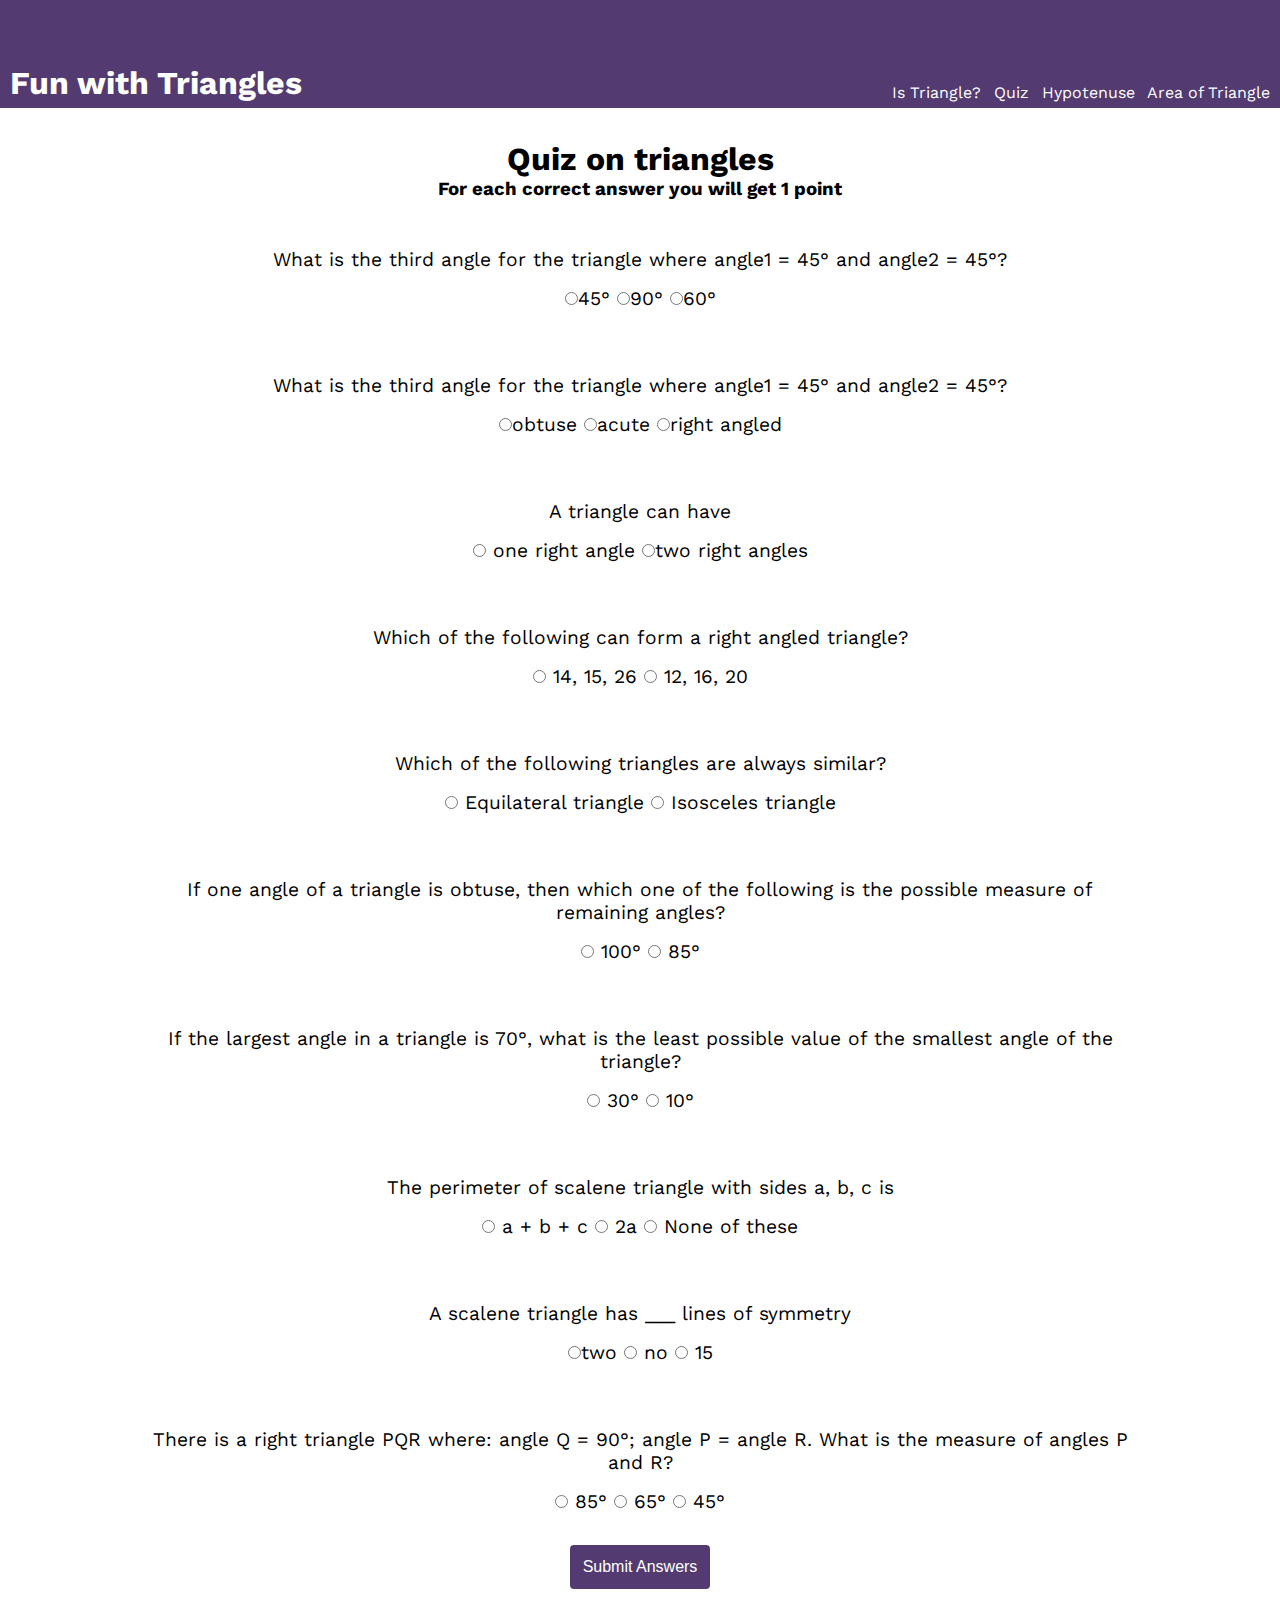
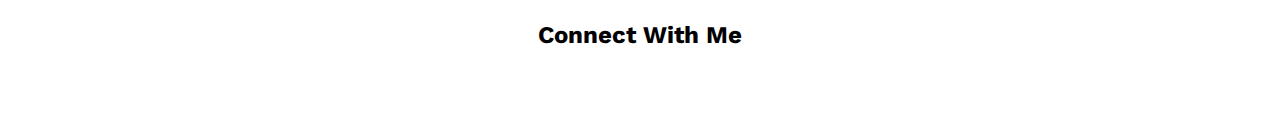
<file: index.html>
<!DOCTYPE html>
<html lang="en">
  <head>
    <meta charset="UTF-8">
    <meta http-equiv="X-UA-Compatible" content="IE=edge">
    <meta name="viewport" content="width=device-width, initial-scale=1.0">
    <title>Quiz on Triangles</title>
    <link rel="stylesheet" href="https://cdnjs.cloudflare.com/ajax/libs/font-awesome/6.0.0-beta2/css/all.min.css" integrity="sha512-YWzhKL2whUzgiheMoBFwW8CKV4qpHQAEuvilg9FAn5VJUDwKZZxkJNuGM4XkWuk94WCrrwslk8yWNGmY1EduTA==" crossorigin="anonymous" referrerpolicy="no-referrer">
    <link rel="stylesheet" href="./styles/quiz.css">
  </head>
  <body>
    <header>
      <h1>Fun with Triangles</h1>
      <nav>
        <a href="angles-triangles.html">Is Triangle?</a>
        <a href="/">Quiz</a>
        <a href="calculate-hypo.html">Hypotenuse</a>
        <a href="calculate-area.html">Area of Triangle</a>
      </nav>
    </header>
    <main class="quiz-main">
      <h1>Quiz on triangles</h1>
      <h3>For each correct answer you will get 1 point</h3>
      <form class="quiz-form">
        <div class="question-container">
          <p>
            What is the third angle for the triangle where angle1 = 45° and
            angle2 = 45°?
          </p>
          <label><input type="radio" name="question1" value="45°" />45°</label>
          <label><input type="radio" name="question1" value="90°" />90°</label>
          <label><input type="radio" name="question1" value="60°" />60°</label>
        </div>
        <div class="question-container">
          <p>
            What is the third angle for the triangle where angle1 = 45° and
            angle2 = 45°?
          </p>
          <label>
            <input type="radio" name="question2" value="obtuse" />obtuse
          </label>
          <label
            ><input type="radio" name="question2" value="acute" />acute</label
          >
          <label
            ><input type="radio" name="question2" value="right angled" />right
            angled</label
          >
        </div>
        <div class="question-container">
          <p>A triangle can have</p>
          <label>
            <input type="radio" name="question3" value="one right angle" />
            one right angle
          </label>
          <label
            ><input type="radio" name="question3" value="two right angles" />two
            right angles</label
          >
        </div>
        <div class="question-container">
          <p>Which of the following can form a right angled triangle?</p>
          <label>
            <input type="radio" name="question4" value="14, 15, 26" />
            14, 15, 26
          </label>
          <label>
            <input type="radio" name="question4" value="12, 16, 20" />
            12, 16, 20</label
          >
        </div>
        <div class="question-container">
          <p>Which of the following triangles are always similar?</p>
          <label>
            <input type="radio" name="question5" value="Equilateral triangle" />
            Equilateral triangle
          </label>
          <label>
            <input type="radio" name="question5" value="Isosceles triangle" />
            Isosceles triangle</label
          >
        </div>
        <div class="question-container">
          <p>
            If one angle of a triangle is obtuse, then which one of the
            following is the possible measure of remaining angles?
          </p>
          <label>
            <input type="radio" name="question6" value="100°" />
            100°
          </label>
          <label>
            <input type="radio" name="question6" value="85°" />
            85°</label
          >
        </div>

        <div class="question-container">
          <p>
            If the largest angle in a triangle is 70°, what is the least
            possible value of the smallest angle of the triangle?
          </p>
          <label>
            <input type="radio" name="question7" value="30°" />
            30°
          </label>
          <label>
            <input type="radio" name="question7" value="10°" />
            10°
          </label>
        </div>

        <div class="question-container">
          <p>The perimeter of scalene triangle with sides a, b, c is</p>
          <label>
            <input type="radio" name="question8" value="a + b + c" />
            a + b + c
          </label>
          <label>
            <input type="radio" name="question8" value="2a" />
            2a
          </label>
          <label>
            <input type="radio" name="question8" value="None of these" />
            None of these
          </label>
        </div>

        <div class="question-container">
          <p>A scalene triangle has ___ lines of symmetry</p>
          <label>
            <input type="radio" name="question9" value="two" />two
          </label>
          <label>
            <input type="radio" name="question9" value="no" />
            no
          </label>
          <label>
            <input type="radio" name="question9" value="15" />
            15
          </label>
        </div>

        <div class="question-container">
          <p>
            There is a right triangle PQR where: angle Q = 90°; angle P = angle
            R. What is the measure of angles P and R?
          </p>
          <label>
            <input type="radio" name="question10" value="85°" />
            85°
          </label>
          <label>
            <input type="radio" name="question10" value="65°" />
            65°
          </label>
          <label>
            <input type="radio" name="question10" value="45°" />
            45°
          </label>
        </div>
      </form>
      <button class="btn-check" id="submit-answers-btn">Submit Answers</button>
      <h2 class="output"></h2>
    </main>
    <footer>
      <h2>Connect With Me</h2>
      <div class="social-handles">
        <a href="https://github.com/Tejinder15" target="_blank" class="scm"><i class="fab fa-github"></i></a>
        <a href="https://www.linkedin.com/in/tajinder-singh-2a0618221" target="_blank" class="scm"><i class="fab fa-linkedin"></i></a>
      </div>
    </footer>
    <script src="./scripts/quiz.js"></script>
  </body>
</html>
</file>
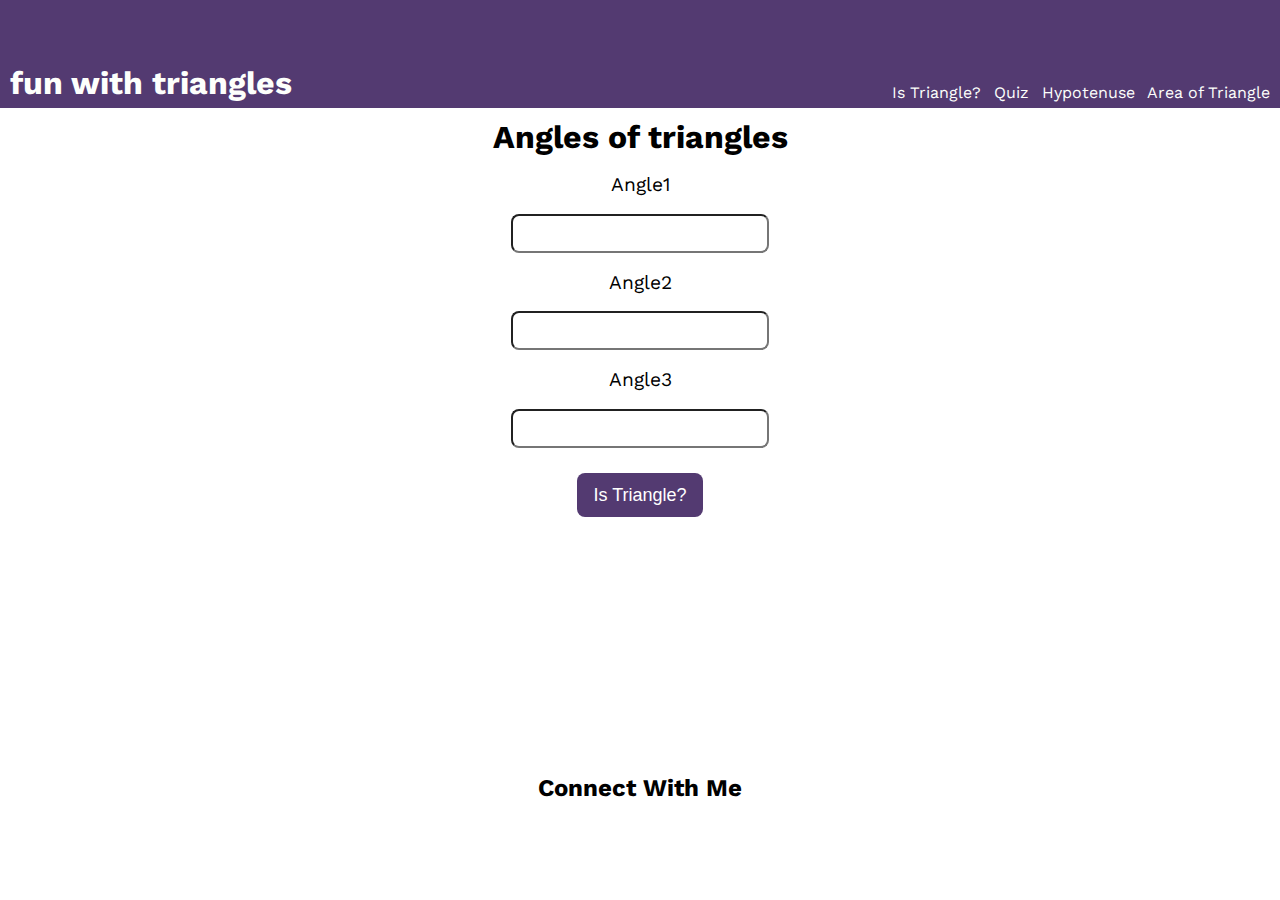
<file: angles-triangles.html>
<!DOCTYPE html>
<html lang="en">
  <head>
    <meta charset="UTF-8" />
    <meta http-equiv="X-UA-Compatible" content="IE=edge" />
    <meta name="viewport" content="width=device-width, initial-scale=1.0" />
    <title>Angles of Triangles</title>
    <link rel="stylesheet" href="https://cdnjs.cloudflare.com/ajax/libs/font-awesome/6.0.0-beta2/css/all.min.css" integrity="sha512-YWzhKL2whUzgiheMoBFwW8CKV4qpHQAEuvilg9FAn5VJUDwKZZxkJNuGM4XkWuk94WCrrwslk8yWNGmY1EduTA==" crossorigin="anonymous" referrerpolicy="no-referrer" >
    <link rel="stylesheet" href="./styles/style.css" />
  </head>
  <body>
    <header>
      <h1>fun with triangles</h1>
      <nav>
        <a href="/">Is Triangle?</a>
        <a href="index.html">Quiz</a>
        <a href="calculate-hypo.html">Hypotenuse</a>
        <a href="calculate-area.html">Area of Triangle</a>
      </nav>
    </header>
    <main class="angles-triangles-main">
      <h1>Angles of triangles</h1>
      <label class="input-label" for="Angle1">
        <p>Angle1</p>
      </label>
      <input type="number" class="input-text angle-input" />
      <label class="input-label" for="Angle2">
        <p>Angle2</p>
      </label>
      <input type="number" class="input-text angle-input" />
      <label class="input-label" for="Angle3">
        <p>Angle3</p>
      </label>
      <input type="number" class="input-text angle-input" />
      <button class="btn-check" id="is-triangle-btn">Is Triangle?</button>
      <p class="output"></p>
      <p id="output" class="output"></p>
    </main>
    <footer>
        <h2>Connect With Me</h2>
        <div class="social-handles">
          <a href="https://github.com/Tejinder15" target="_blank" class="scm"><i class="fab fa-github"></i></a>
          <a href="https://www.linkedin.com/in/tajinder-singh-2a0618221" target="_blank" class="scm"><i class="fab fa-linkedin"></i></a>
        </div>
    </footer>
    <script src="./scripts/angles-triangles.js"></script>
  </body>
</html>
</file>
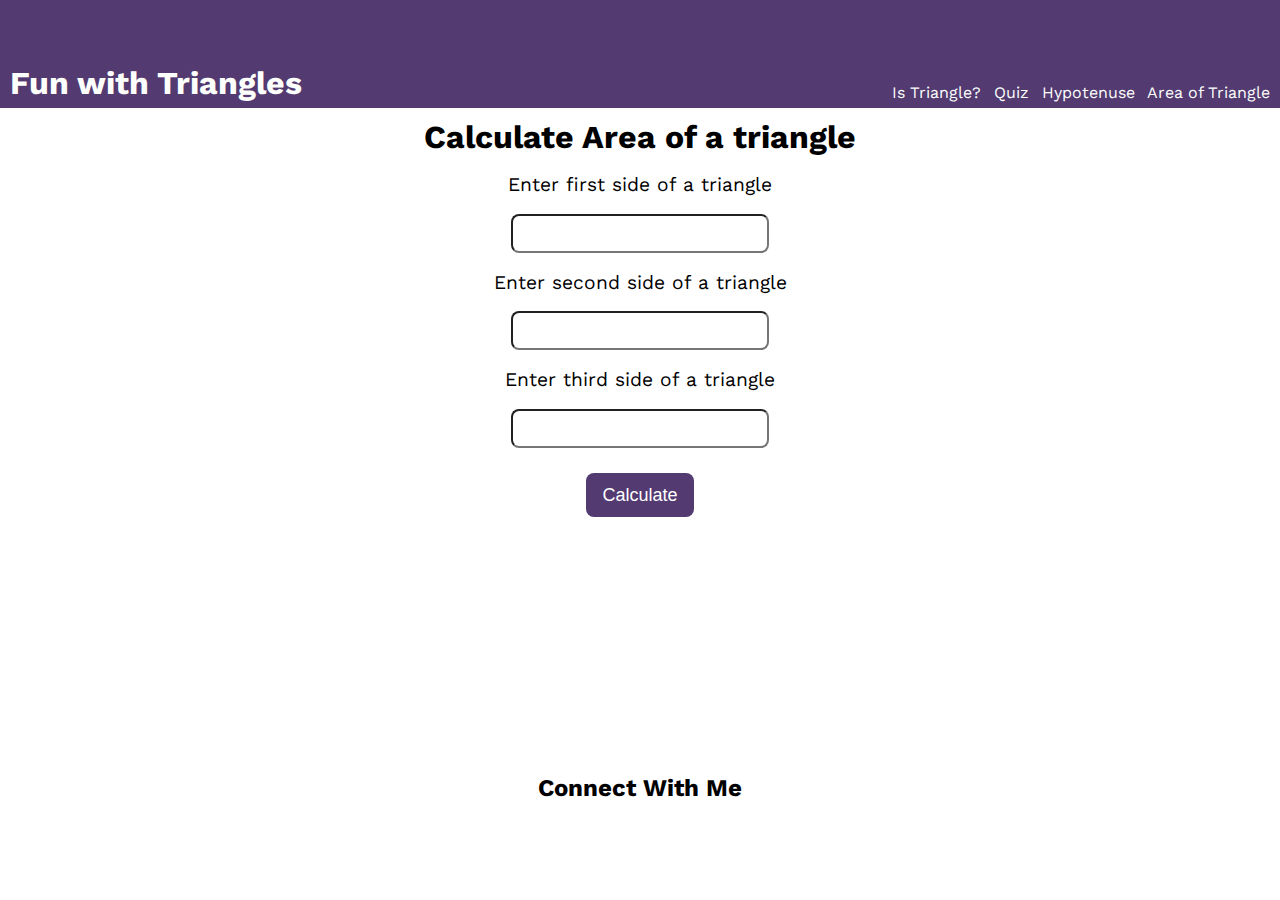
<file: calculate-area.html>
<!DOCTYPE html>
<html lang="en">
  <head>
    <meta charset="UTF-8">
    <meta http-equiv="X-UA-Compatible" content="IE=edge">
    <meta name="viewport" content="width=device-width, initial-scale=1.0">
    <title>Calculate area of a triangle</title>
    <link rel="stylesheet" href="https://cdnjs.cloudflare.com/ajax/libs/font-awesome/6.0.0-beta2/css/all.min.css" integrity="sha512-YWzhKL2whUzgiheMoBFwW8CKV4qpHQAEuvilg9FAn5VJUDwKZZxkJNuGM4XkWuk94WCrrwslk8yWNGmY1EduTA==" crossorigin="anonymous" referrerpolicy="no-referrer" >
    <link rel="stylesheet" href="./styles/style.css" />
  </head>
  <body>
    <header>
      <h1>Fun with Triangles</h1>
      <nav>
        <a href="angles-triangles.html">Is Triangle?</a>
        <a href="index.html">Quiz</a>
        <a href="calculate-hypo.html">Hypotenuse</a>
        <a href="/">Area of Triangle</a>
      </nav>
    </header>
    <main class="calculate-area-main">
      <h1>Calculate Area of a triangle</h1>
      <form id="calculate-area">
        <label class="input-label" for="first-side">
          <p>Enter first side of a triangle</p>
          <input class="input-text" required type="number" id="first-side" />
        </label>
        <label class="input-label" for="second-side">
          <p>Enter second side of a triangle</p>
          <input class="input-text" required type="number" id="second-side" />
        </label>
        <label class="input-label" for="third-side">
          <p>Enter third side of a triangle</p>
          <input class="input-text" required type="number" id="third-side" />
        </label>
        <button class="btn-check" type="submit">Calculate</button>
      </form>
      <p class="output calculate-area-output" id="output"></p>
    </main>
    <footer>
        <h2>Connect With Me</h2>
        <div class="social-handles">
          <a href="https://github.com/Tejinder15" target="_blank" class="scm"><i class="fab fa-github"></i></a>
          <a href="https://www.linkedin.com/in/tajinder-singh-2a0618221" target="_blank" class="scm"><i class="fab fa-linkedin"></i></a>
        </div>
    </footer>
    <script src="./scripts/calculate-area.js"></script>
  </body>
</html>
</file>
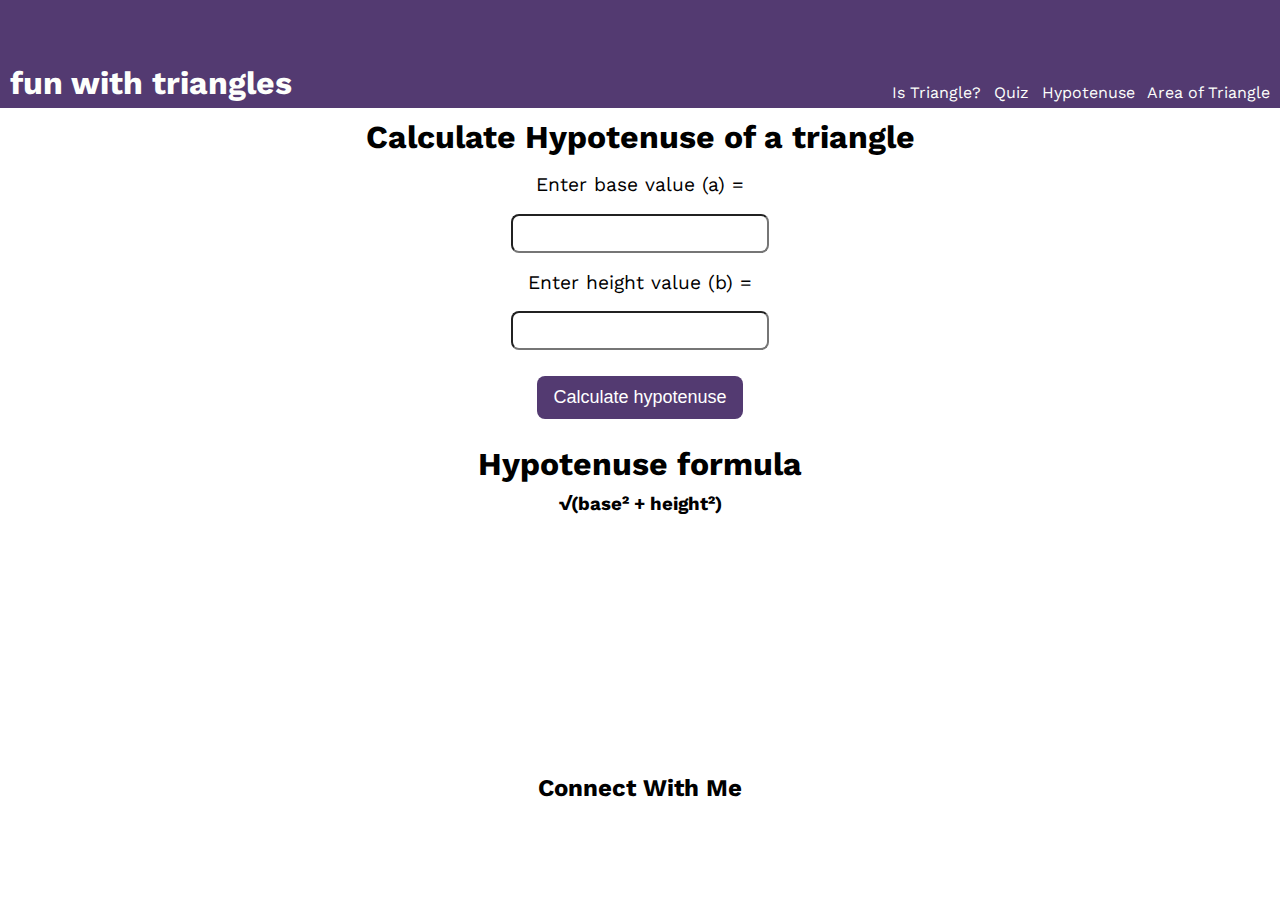
<file: calculate-hypo.html>
<!DOCTYPE html>
<html lang="en">
  <head>
    <meta charset="UTF-8">
    <meta http-equiv="X-UA-Compatible" content="IE=edge">
    <meta name="viewport" content="width=device-width, initial-scale=1.0">
    <title>Calculate Hypotenuse</title>
    <link rel="stylesheet" href="https://cdnjs.cloudflare.com/ajax/libs/font-awesome/6.0.0-beta2/css/all.min.css" integrity="sha512-YWzhKL2whUzgiheMoBFwW8CKV4qpHQAEuvilg9FAn5VJUDwKZZxkJNuGM4XkWuk94WCrrwslk8yWNGmY1EduTA==" crossorigin="anonymous" referrerpolicy="no-referrer" >
    <link rel="stylesheet" href="./styles/style.css">
  </head>
  <body>
    <header>
      <h1>fun with triangles</h1>
      <nav>
        <a href="angles-triangles.html">Is Triangle?</a>
        <a href="index.html">Quiz</a>
        <a href="/">Hypotenuse</a>
        <a href="calculate-area.html">Area of Triangle</a>
      </nav>
    </header>
    <main class="calculate-hypo-main">
      <h1>Calculate Hypotenuse of a triangle</h1>
      <label class="input-label" for="a"
        ><p>Enter base value (a) =</p>
        <input type="number" class="input-text side-input" />
      </label>
      <label class="input-label" for="b">
        <p>Enter height value (b) =</p>
        <input type="number" class="input-text side-input" />
      </label>
      <button class="btn-check" id="calculate-hypotenuse-btn">
        Calculate hypotenuse
      </button>
      <h1>Hypotenuse formula</h1>
      <h3>√(base² + height²)</h3>
      <p class="output"></p>
    </main>
    <footer>
        <h2>Connect With Me</h2>
        <div class="social-handles">
          <a href="https://github.com/Tejinder15" target="_blank" class="scm"><i class="fab fa-github"></i></a>
          <a href="https://www.linkedin.com/in/tajinder-singh-2a0618221" target="_blank" class="scm"><i class="fab fa-linkedin"></i></a>
        </div>
    </footer>
    <script src="./scripts/calculate-hypo.js"></script>
  </body>
</html>
</file>
<file: styles/quiz.css>
@import url("https://fonts.googleapis.com/css2?family=Work+Sans:ital,wght@0,300;0,400;0,600;0,700;1,400&display=swap");
* {
  margin: 0;
  padding: 0;
  box-sizing: border-box;
}

body {
  font-family: "Work Sans", sans-serif;
  text-align: center;
}

header {
  height: 12vh;
  display: flex;
  justify-content: space-between;
  align-items: flex-end;
  padding: 0.4rem 0.6rem;
  background-color: #533a71;
}

header h1 {
  color: #fdfffc;
}

nav {
  width: 30%;
  display: flex;
  justify-content: space-between;
}

nav a {
  text-decoration: none;
  color: #fdfffc;
}

nav a:hover {
  font-weight: bold;
}

.quiz-main {
  margin: 2rem auto;
  width: 90%;
  text-align: center;
}

.question-container {
  width: 85%;
  margin: 1rem auto;
  font-size: larger;
  padding: 1rem 0;
}

.question-container p {
  margin: 1rem 0;
}

.btn-check {
  background-color: #533a71;
  color: #fdfffc;
  padding: 0.8rem;
  font-size: 1rem;
  border: none;
  border-radius: 4px;
}

footer {
  height: 12vh;
}

.social-handles {
  width: 15%;
  padding: 0.6rem;
  display: flex;
  justify-content: space-around;
  margin: 0 auto;
}

.social-handles .scm {
  color: #533a71;
  font-size: 1.6rem;
}
</file>
<file: styles/style.css>
@import url("https://fonts.googleapis.com/css2?family=Work+Sans:ital,wght@0,300;0,400;0,600;0,700;1,400&display=swap");

* {
  margin: 0;
  padding: 0;
  box-sizing: border-box;
}

body {
  font-family: "Work Sans", sans-serif;
  text-align: center;
}

header {
  height: 12vh;
  display: flex;
  justify-content: space-between;
  align-items: flex-end;
  padding: 0.4rem 0.6rem;
  background-color: #533a71;
}

header h1 {
  color: #fdfffc;
}

nav {
  width: 30%;
  display: flex;
  justify-content: space-between;
}

nav a {
  text-decoration: none;
  color: #fdfffc;
}

nav a:hover {
  font-weight: bold;
}

main {
  height: 74vh;
}

main h1 {
  padding: 0.6rem;
}

.input-label p {
  font-size: larger;
  margin: 0.5rem;
}

.input-text {
  font-size: 14px;
  padding: 0.6rem 1rem;
  margin: 0.6rem;
  border-radius: 0.5rem;
  width: 100%;
  max-width: 258px;
}

.btn-check {
  background: #533a71;
  border: none;
  color: #fff;
  padding: 0.7rem 1rem;
  border-radius: 0.5rem;
  font-size: large;
  cursor: pointer;
  outline: #fff;
  margin: 1rem auto;
  display: block;
}

.output {
  font-size: x-large;
  margin: 1rem;
  color: black;
}

footer {
  height: 12vh;
}

.social-handles {
  width: 15%;
  padding: 0.6rem;
  display: flex;
  justify-content: space-around;
  margin: 0 auto;
}

.social-handles .scm {
  color: #533a71;
  font-size: 1.6rem;
}
</file>
